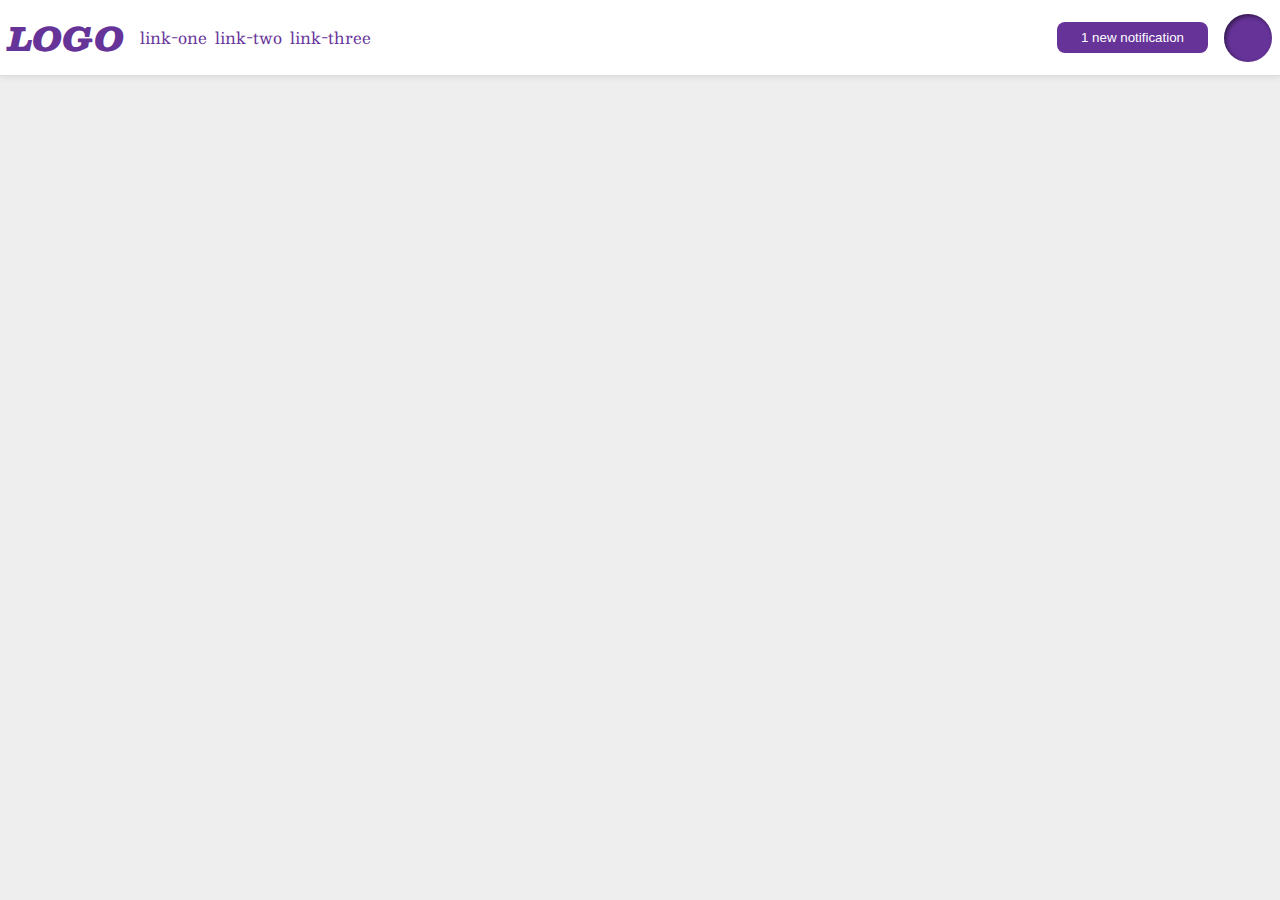
<file: flex/03-flex-header-2/index.html>
<!DOCTYPE html>
<html lang="en">
  <head>
    <meta charset="UTF-8">
    <meta http-equiv="X-UA-Compatible" content="IE=edge">
    <meta name="viewport" content="width=device-width, initial-scale=1.0">
    <title>Flex Header 2</title>
    <link rel="stylesheet" href="style.css">
  </head>
  <body>
    <div class="header">
      <div class="left-header"> 
        <div class="logo">
          LOGO
        </div>
        <ul class="links">
          <li><a href="google.com">link-one</a></li>
          <li><a href="google.com">link-two</a></li>
          <li><a href="google.com">link-three</a></li>
        </ul>
      </div>
      <div class="right-header">  
        <button class="notifications">
          1 new notification
        </button>
        <div class="profile-image">
          
        </div>
      </div>
    </div>
  </body>
</html>
</file>
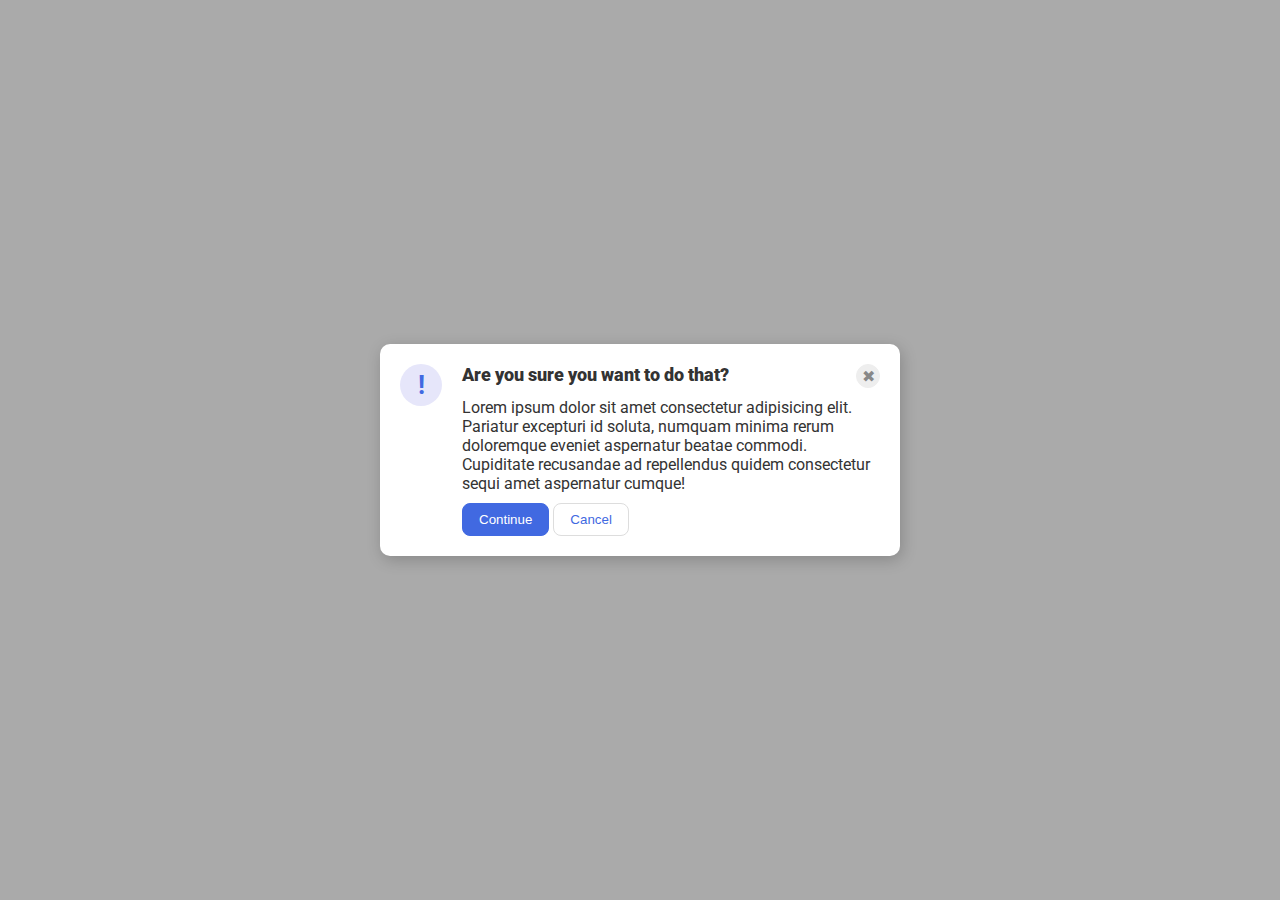
<file: flex/05-flex-modal/index.html>
<!DOCTYPE html>
<html lang="en">
  <head>
    <meta charset="UTF-8">
    <meta http-equiv="X-UA-Compatible" content="IE=edge">
    <meta name="viewport" content="width=device-width, initial-scale=1.0">
    <link rel="stylesheet" href="style.css">
    <title>Modal</title>
  </head>
  <body>
    <div class="modal">
      <div class="icon">!</div>
      <div class="context">
        <div class="titl">
          <div class="header">Are you sure you want to do that?</div>
          <button class="close-button">✖</button>
        </div>
        <div class="text">Lorem ipsum dolor sit amet consectetur adipisicing elit. Pariatur excepturi id soluta, numquam minima rerum doloremque eveniet aspernatur beatae commodi. Cupiditate recusandae ad repellendus quidem consectetur sequi amet aspernatur cumque!</div>
          <div><button class="continue">Continue</button>
          <button class="cancel">Cancel</button>
        </div>
      </div>
    </div>
  </body>
</html>
</file>
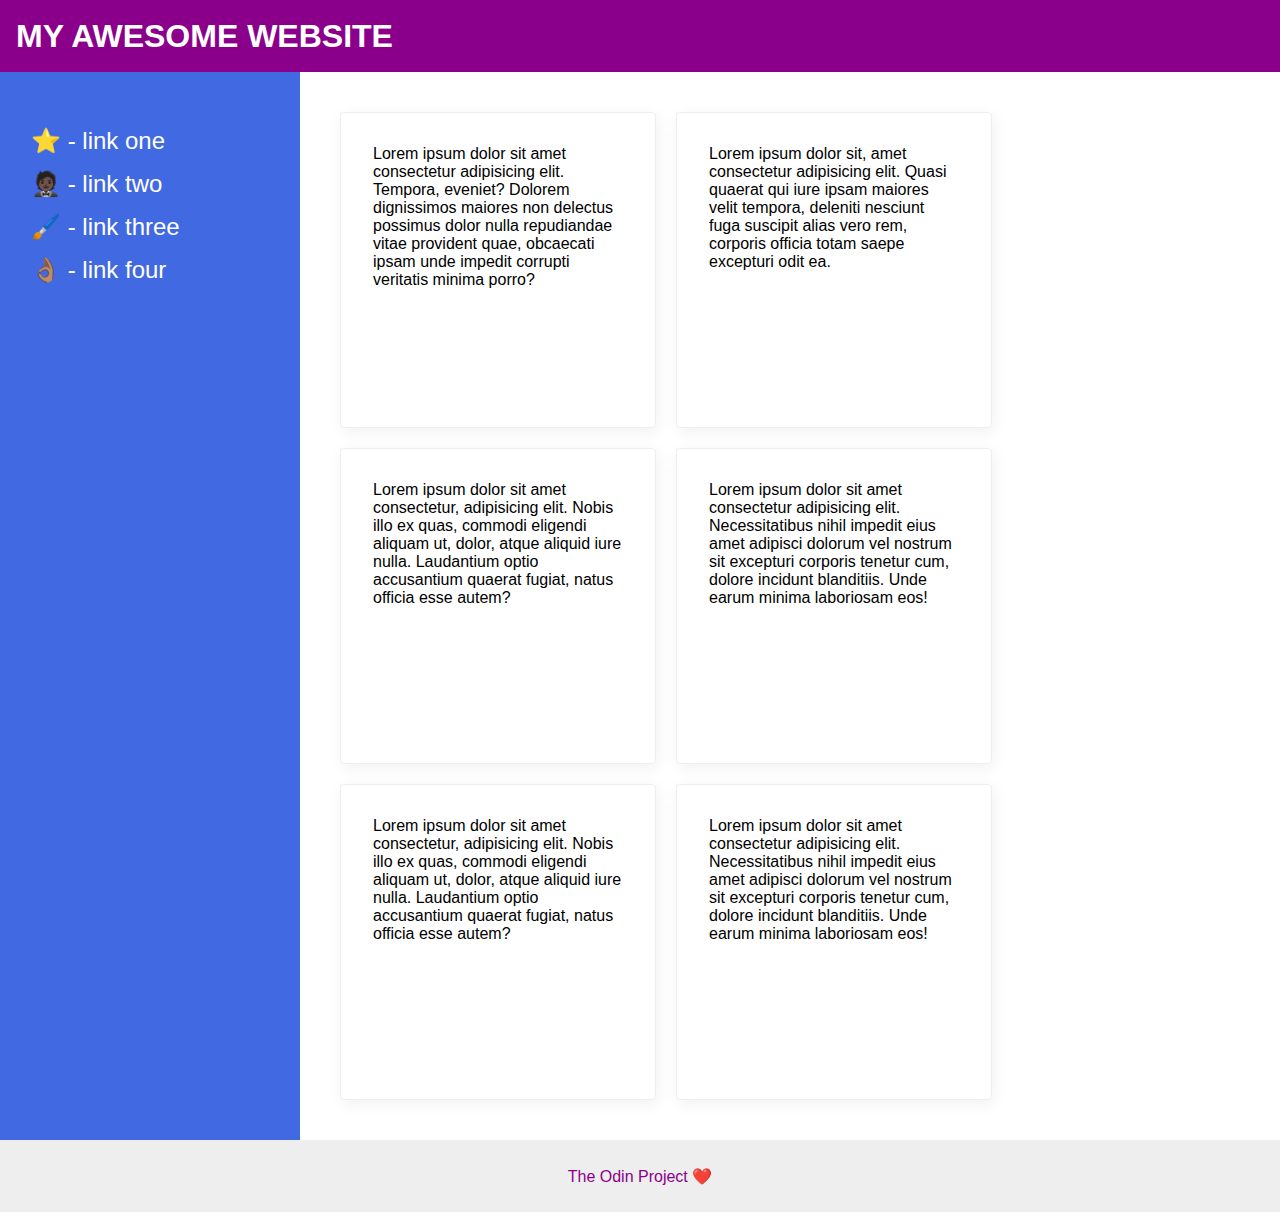
<file: flex/07-flex-layout-2/index.html>
<!DOCTYPE html>
<html lang="en">
  <head>
    <meta charset="UTF-8">
    <meta http-equiv="X-UA-Compatible" content="IE=edge">
    <meta name="viewport" content="width=device-width, initial-scale=1.0">
    <title>The Holy Grail</title>
    <link rel="stylesheet" href="style.css">
  </head>
  <body class="body">
    <div class="header">
      MY AWESOME WEBSITE
    </div>
    
    <div class="content">
      <div class="sidebar">
        <ul>
          <li><a href="#"> ⭐ - link one</a></li>
          <li><a href="#"> 🤵🏿 - link two</a></li>
          <li><a href="#"> 🖌️ - link three</a></li>
          <li><a href="#"> 👌🏽 - link four</a></li>
        </ul>
      </div>

      <div class="cards">
        <div class="card">Lorem ipsum dolor sit amet consectetur adipisicing elit. Tempora, eveniet? Dolorem dignissimos maiores non delectus possimus dolor nulla repudiandae vitae provident quae, obcaecati ipsam unde impedit corrupti veritatis minima porro?</div>
        <div class="card">Lorem ipsum dolor sit, amet consectetur adipisicing elit. Quasi quaerat qui iure ipsam maiores velit tempora, deleniti nesciunt fuga suscipit alias vero rem, corporis officia totam saepe excepturi odit ea.</div>
        <div class="card">Lorem ipsum dolor sit amet consectetur, adipisicing elit. Nobis illo ex quas, commodi eligendi aliquam ut, dolor, atque aliquid iure nulla. Laudantium optio accusantium quaerat fugiat, natus officia esse autem?</div>
        <div class="card">Lorem ipsum dolor sit amet consectetur adipisicing elit. Necessitatibus nihil impedit eius amet adipisci dolorum vel nostrum sit excepturi corporis tenetur cum, dolore incidunt blanditiis. Unde earum minima laboriosam eos!</div>
        <div class="card">Lorem ipsum dolor sit amet consectetur, adipisicing elit. Nobis illo ex quas, commodi eligendi aliquam ut, dolor, atque aliquid iure nulla. Laudantium optio accusantium quaerat fugiat, natus officia esse autem?</div>
        <div class="card">Lorem ipsum dolor sit amet consectetur adipisicing elit. Necessitatibus nihil impedit eius amet adipisci dolorum vel nostrum sit excepturi corporis tenetur cum, dolore incidunt blanditiis. Unde earum minima laboriosam eos!</div>
      </div>
    </div>

    <div class="footer">
      The Odin Project ❤️
    </div>
  </body>
</html>
</file>
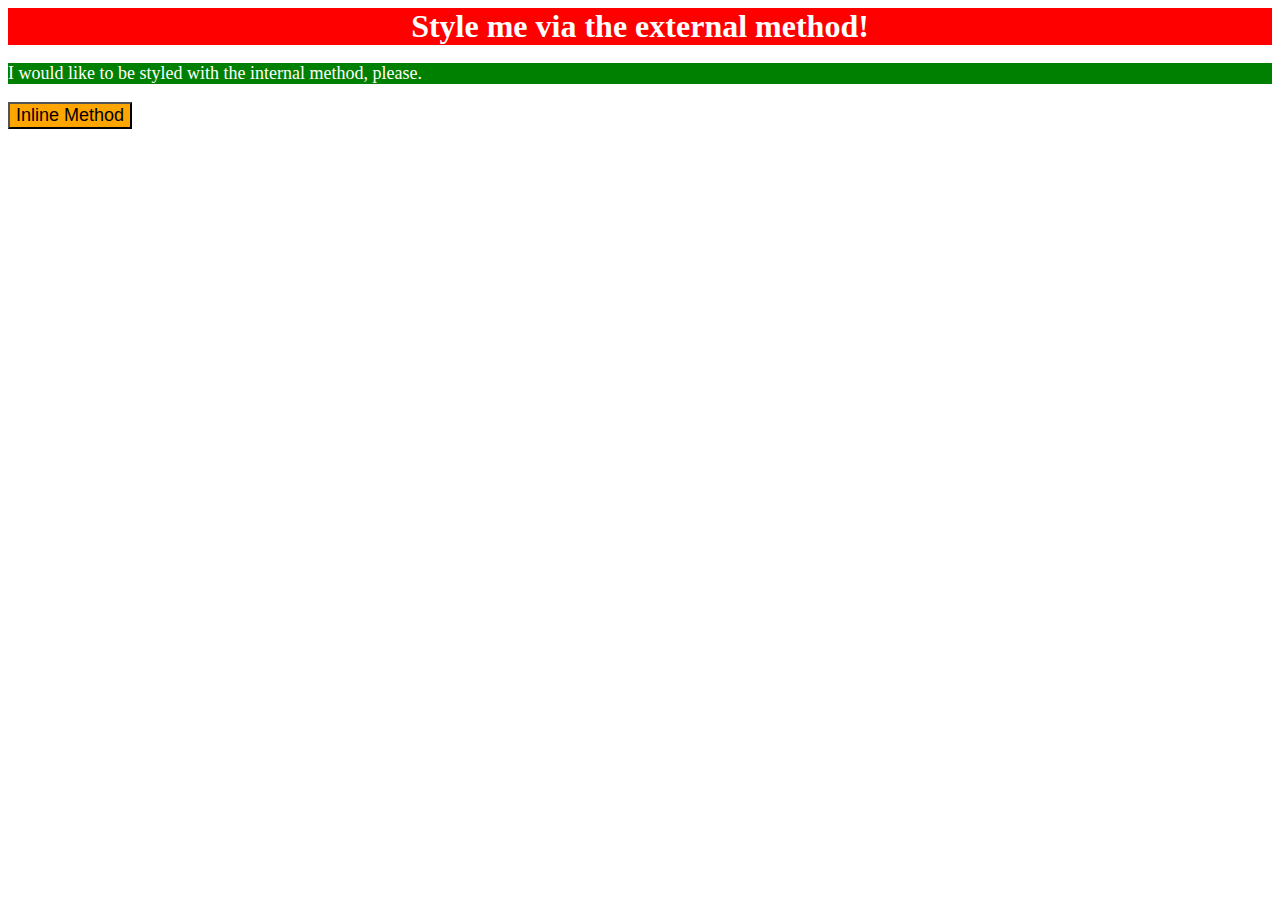
<file: foundations/01-css-methods/index.html>
<!DOCTYPE html>
<html lang="en">
  <head>
    <link rel="stylesheet" href="styles.css" />
    <meta charset="UTF-8">
    <meta http-equiv="X-UA-Compatible" content="IE=edge">
    <meta name="viewport" content="width=device-width, initial-scale=1.0">

    <style>
      p {
        background-color: green;
        color: white;
        font-size: 18px
      }
    </style>

    <title>Methods for Adding CSS</title>
  </head>
  <body>
    <div>Style me via the external method!</div>
    <p>I would like to be styled with the internal method, please.</p>
    <button style="background-color: orange; font-size: 18px;">Inline Method</button>
  </body>
</html>
</file>
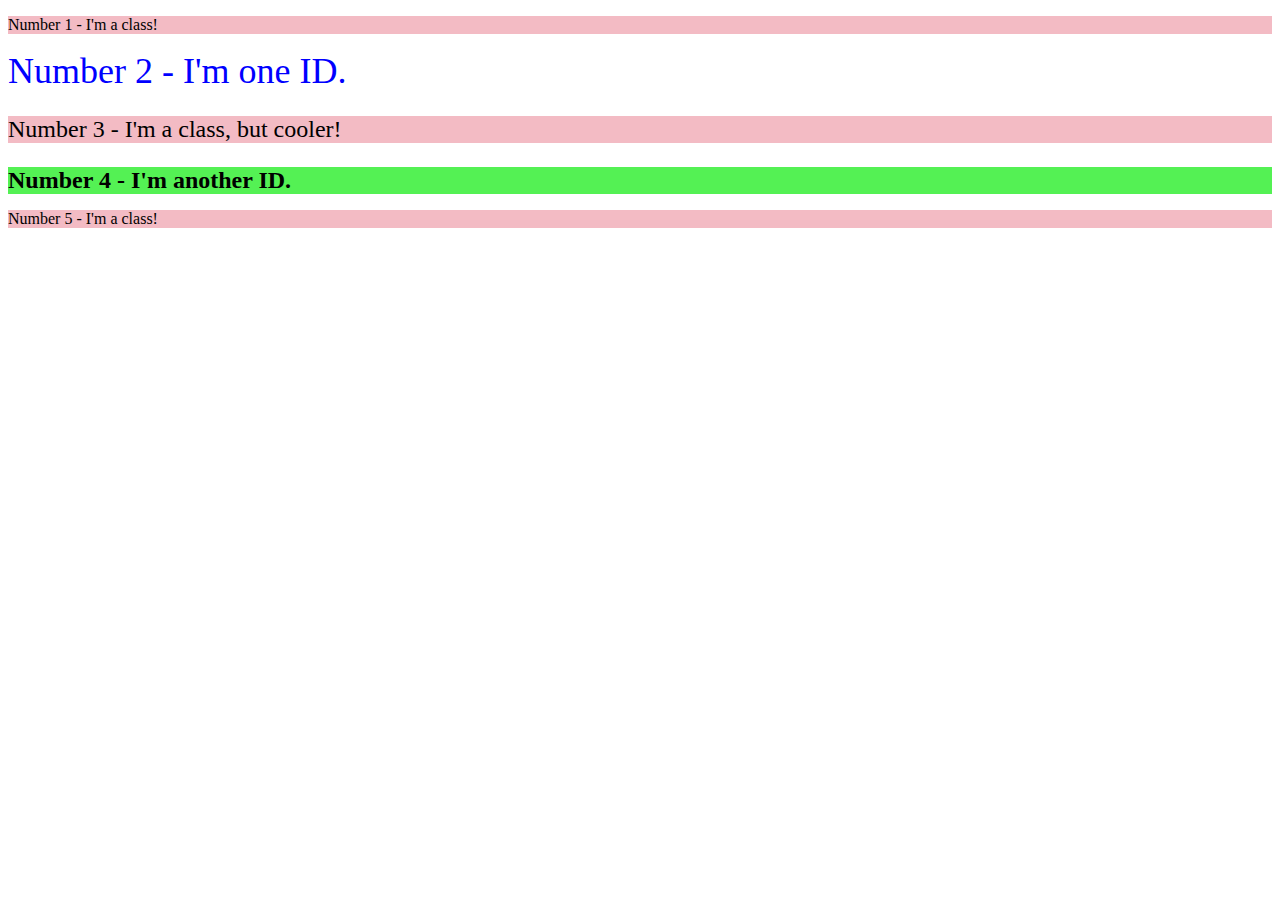
<file: foundations/02-class-id-selectors/index.html>
<!DOCTYPE html>
<html lang="en">
  <head>
    <meta charset="UTF-8">
    <meta http-equiv="X-UA-Compatible" content="IE=edge">
    <meta name="viewport" content="width=device-width, initial-scale=1.0">
    <title>Class and ID Selectors</title>
    <link rel="stylesheet" href="style.css">
  </head>
  <body>
    <p class="odd">Number 1 - I'm a class!</p>
    <div id="second">Number 2 - I'm one ID.</div>
    <p class="third odd">Number 3 - I'm a class, but cooler!</p>
    <div id="fourth">Number 4 - I'm another ID.</div>
    <p class="odd">Number 5 - I'm a class!</p>
  </body>
</html>
</file>
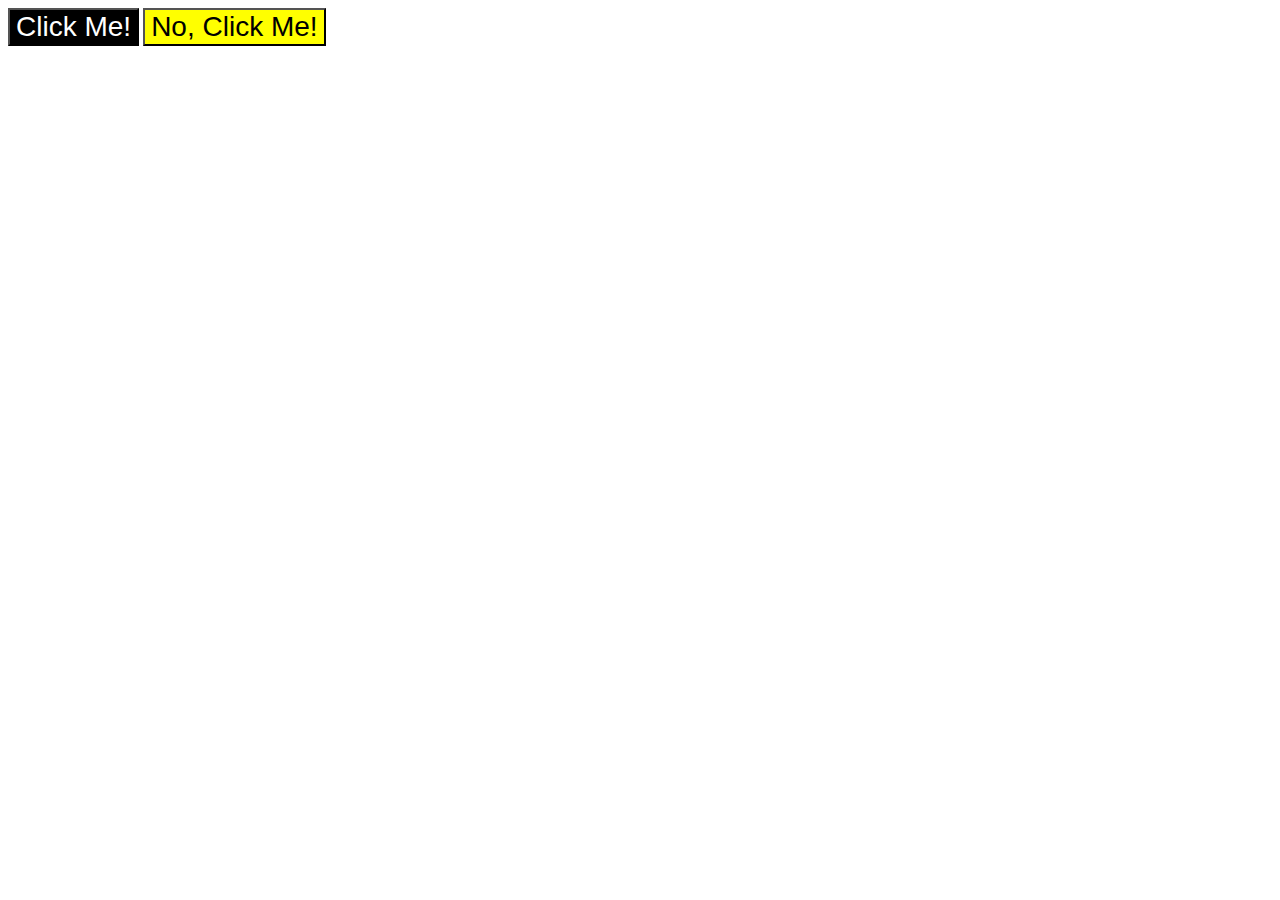
<file: foundations/03-grouping-selectors/index.html>
<!DOCTYPE html>
<html lang="en">
  <head>
    <meta charset="UTF-8">
    <meta http-equiv="X-UA-Compatible" content="IE=edge">
    <meta name="viewport" content="width=device-width, initial-scale=1.0">
    <title>Grouping Selectors</title>
    <link rel="stylesheet" href="style.css">
  </head>
  <body>
    <button class="black">Click Me!</button>
    <button class="yellow">No, Click Me!</button>
  </body>
</html>
</file>
<file: flex/03-flex-header-2/style.css>
/* this is some magical font-importing.  
you'll learn about it later. */
@import url('https://fonts.googleapis.com/css2?family=Besley:ital,wght@0,400;1,900&display=swap');

body {
  margin: 0;
  background: #eee;
  font-family: Besley, serif;
}

.header {
  background: white;
  border-bottom: 1px solid #ddd;
  box-shadow: 0 0 8px rgba(0,0,0,.1);
  padding: 8px;
  display: flex;
  flex-direction: row;
  gap: 16px;
  justify-content: center;
  flex: 1 1 auto;
}

.left-header, .right-header {
  display: flex;
  flex-direction: row;
  justify-content: center;
  align-items: center;
  gap: 16px;
}

.left-header .links {
  display: flex;
  flex-direction: row;
  gap: 8px;
  padding: 0px;
}

.left-header {
  margin-right: auto;
}



.profile-image {
  background: rebeccapurple;
  box-shadow: inset 2px 2px 4px rgba(0,0,0,.5);
  border-radius: 50%;
  width: 48px;
  height: 48px;
  flex: 1 0 auto;
}

.logo {
  color: rebeccapurple;
  font-size: 32px;
  font-weight: 900;
  font-style: italic;
}

button {
  border: none;
  border-radius: 8px;
  background: rebeccapurple;
  color: white;
  padding: 8px 24px;
}

a {
  /* this removes the line under our links */
  text-decoration: none;
  color: rebeccapurple;
}

ul {
  list-style-type: none;
}
</file>
<file: flex/05-flex-modal/style.css>
@import url('https://fonts.googleapis.com/css2?family=Roboto:wght@400;700&display=swap');

html, body {
  height: 100%;
}

body {
  font-family: Roboto, sans-serif;
  margin: 0;
  background: #aaa;
  color: #333;
  /* I'll give you this one for free lol */
  display: flex;
  align-items: center;
  justify-content: center;
}

.modal {
  background: white;
  width: 480px;
  border-radius: 10px;
  box-shadow: 2px 4px 16px rgba(0,0,0,.2);
  display: flex;
  padding: 20px;
  gap: 10px 20px;
}

.icon {
  color: royalblue;
  font-size: 26px;
  font-weight: 700;
  background: lavender;
  width: 42px;
  height: 42px;
  border-radius: 50%;
  display: flex;
  align-items: center;
  justify-content: center;
  flex: 0 0 auto;
}

.context {
  display: flex;
  flex-direction: column;
  gap: 10px 10px;
}

.titl {
  display: flex;
  flex-direction: row;
  justify-content: space-between;
  font-weight: 900;
}

.header {
  font-size: 18px;
}

.close-button {
  background: #eee;
  border-radius: 50%;
  color: #888;
  font-weight: 400;
  font-size: 16px;
  height: 24px;
  width: 24px;
  display: flex;
  align-items: center;
  justify-content: center;
  border: 1px solid #eee;
  padding: 0;
}

button {
  cursor: pointer;
  padding: 8px 16px;
  border-radius: 8px;
}

button.continue {
  background: royalblue;
  border: 1px solid royalblue;
  color: white;
}

button.cancel {
  background: white;
  border: 1px solid #ddd;
  color: royalblue;
}
</file>
<file: flex/07-flex-layout-2/style.css>
body {
  font-family: -apple-system, BlinkMacSystemFont, 'Segoe UI', Roboto, Oxygen, Ubuntu, Cantarell, 'Open Sans', 'Helvetica Neue', sans-serif;
  margin: 0;
  min-height: 100vh;
  display: flex;
  flex-direction: column;
  justify-content: space-between;
}

.content {
  display: flex;
  flex-direction: row;
  flex: 1;

}


.cards {
  display: flex;
  flex-wrap: wrap;
  margin: 40px;
  gap: 20px;
}

.header {
  height: 72px;
  background: darkmagenta;
  color: white;
  font-size: 32px;
  font-weight: 900;
  padding-left: 20px;
  padding-left: 16px;
  display: flex;
  /* justify-content: flex-start; */
  align-items: center;
}

.footer {
  height: 72px;
  background: #eee;
  color: darkmagenta;
  display: flex;
  justify-content: center;
  align-items: center;
  
}

.sidebar {
  width: 300px;
  font-size: 24px;
  background: royalblue;
  box-sizing: border-box;
  padding: 16px;
  display: flex;
  flex: 1 0 auto;
}

.card {
  border: 1px solid #eee;
  box-shadow: 2px 4px 16px rgba(0,0,0,.06);
  border-radius: 4px;
  height: 250px;
  width: 250px;
  padding: 32px;
}

ul {
  padding-left: 0;
}

.sidebar li{
  list-style: none;
  margin: 15px;
}

a:link {
  color: white;
  text-decoration: none;
}

a:visited {
  color: white;
  text-decoration: none;
}
</file>
<file: foundations/01-css-methods/styles.css>
div {
    background-color: red;
    color: white;
    font-size: 32px;
    text-align: center;
    font-weight: bold;
}
</file>
<file: foundations/02-class-id-selectors/style.css>
.odd{
    background-color: #f3bbc4;
    font-family: Verdana "DejaVu" sans-serif;
}
#second {
    color: #0000ff;
    font-size: 36px;
}

#fourth{
    background-color: #54f154;
    font-weight: bold;
}

.third,
#fourth{
    font-size: 24px;
}
</file>
<file: foundations/03-grouping-selectors/style.css>
.black {
    background-color: black;
    color: white;
}

.yellow {
    background-color: yellow;
}

.yellow, .black {
    font-size: 28px;
    font-family: Helvetica, 'Times New Roman', sans-serif;
}
</file>
